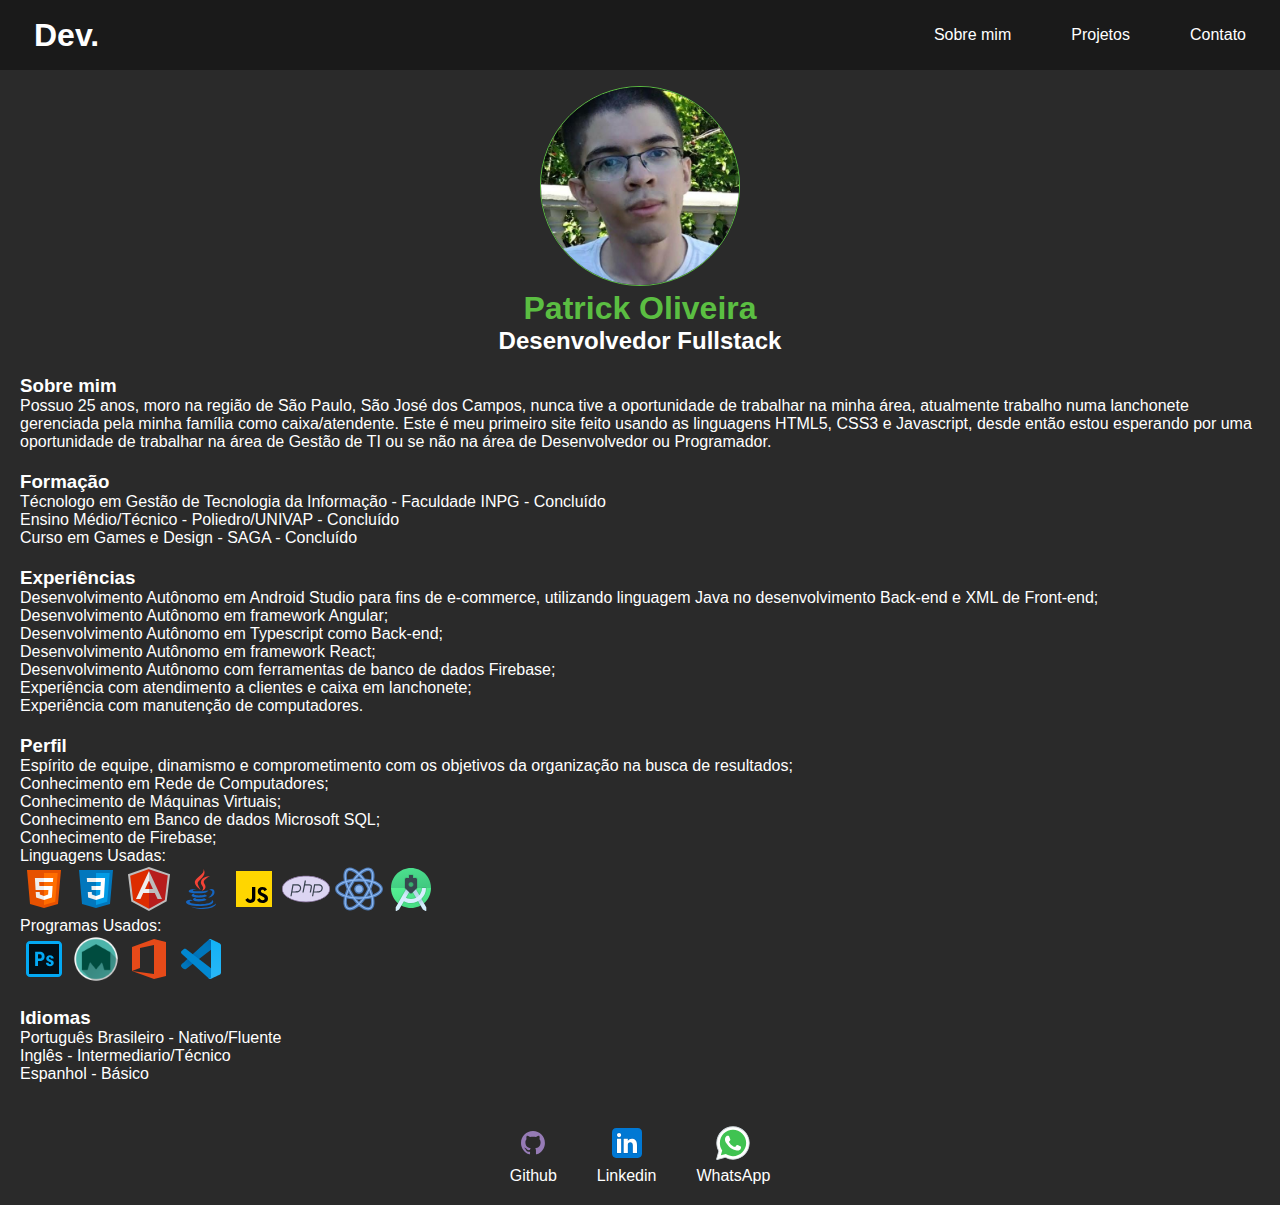
<file: index.html>
<!DOCTYPE html>
<html lang="pt-BR">
   <head>
      <meta charset="utf-8" />
      <meta
         id="viewport"
         name="viewport"
         content="width=device-width, initial-scale=1.0, user-scalable=no" />
      <meta http-equiv="X-UA-Compatible" content="IE-edge" />
      <meta
         property="og:url"
         content="https://patrickaoliveira.github.io/first-portfolio/index.html" />
      <meta
         property="og:image"
         content="https://patrickaoliveira.github.io/first-portfolio/assets/document-circle-icon.jpg" />
      <meta property="og:title" content="Patrick Portfolio" />
      <meta property="og:type" content="website" />
      <meta property="og:description" content="Meu primeiro website pessoal" />
      <meta property="og:locale" content="pt-BR" />
      <link rel="stylesheet" href="./style.css" />
      <link rel="icon" type="image/x-icon" href="assets/documento-32.png" />
      <title>Patrick Portfolio - Sobre mim</title>
   </head>
   <body>
      <!--Navegação da Página-->
      <nav class="navbar">
         <a href="#" class="logo">Dev.</a>
         <ul class="nav-menu" id="menu">
            <li class="nav-item">
               <a href="./index.html" class="nav-link">Sobre mim</a>
            </li>
            <li class="nav-item">
               <a href="./pages/project.html" class="nav-link">Projetos</a>
            </li>
            <li class="nav-item">
               <a href="./pages/contact.html" class="nav-link">Contato</a>
            </li>
         </ul>
         <div class="hamburguer">
            <span class="bar"></span>
            <span class="bar"></span>
            <span class="bar"></span>
         </div>
      </nav>
      <!--Cabeçalho da Página-->
      <header class="header">
         <div class="img-container">
            <img class="img-profile" src="assets/me.jpg" alt="foto de perfil" />
            <h1>Patrick Oliveira</h1>
            <h2>Desenvolvedor Fullstack</h2>
         </div>
      </header>
      <main>
         <section>
            <h3>Sobre mim</h3>
            <p>
               Possuo 25 anos, moro na região de São Paulo, São José dos Campos,
               nunca tive a oportunidade de trabalhar na minha área, atualmente
               trabalho numa lanchonete gerenciada pela
               minha família como caixa/atendente. Este é meu primeiro site
               feito usando as linguagens HTML5, CSS3 e Javascript, desde então
               estou esperando por uma oportunidade de trabalhar na área de
               Gestão de TI ou se não na área de Desenvolvedor ou Programador.
            </p>
         </section>
         <section>
            <h3>Formação</h3>
            <ul>
               <li>
                  Técnologo em Gestão de Tecnologia da Informação - Faculdade
                  INPG - Concluído
               </li>
               <li>Ensino Médio/Técnico - Poliedro/UNIVAP - Concluído</li>
               <li>Curso em Games e Design - SAGA - Concluído</li>
            </ul>
         </section>
         <section>
            <h3>Experiências</h3>
            <ul>
               <li>
                  Desenvolvimento Autônomo em Android Studio para fins de
                  e-commerce, utilizando linguagem Java no desenvolvimento
                  Back-end e XML de Front-end;
               </li>
               <li>Desenvolvimento Autônomo em framework Angular;</li>
               <li>Desenvolvimento Autônomo em Typescript como Back-end;</li>
               <li>Desenvolvimento Autônomo em framework React;</li>
               <li>
                  Desenvolvimento Autônomo com ferramentas de banco de dados
                  Firebase;
               </li>
               <li>
                  Experiência com atendimento a clientes e caixa em lanchonete;
               </li>
               <li>Experiência com manutenção de computadores.</li>
            </ul>
         </section>
         <section>
            <h3>Perfil</h3>
            <ul>
               <li>
                  Espírito de equipe, dinamismo e comprometimento com os
                  objetivos da organização na busca de resultados;
               </li>
               <li>Conhecimento em Rede de Computadores;</li>
               <li>Conhecimento de Máquinas Virtuais;</li>
               <li>Conhecimento em Banco de dados Microsoft SQL;</li>
               <li>Conhecimento de Firebase;</li>
            </ul>
            <dl>
               <dt>Linguagens Usadas:</dt>
               <dd>
                  <img src="assets/html5.svg" alt="HTML5" />
                  <img src="assets/css3.svg" alt="CSS3" />
                  <img src="assets/angular.svg" alt="Angular" />
                  <img src="assets/java.svg" alt="Java" />
                  <img src="assets/javascript.svg" alt="Javascript" />
                  <img src="assets/php.svg" alt="PHP" />
                  <img src="assets/reagir.svg" alt="React" />
                  <img src="assets/android-studio.svg" alt="Android Studio" />
               </dd>
               <dt>Programas Usados:</dt>
               <dd>
                  <img src="assets/adobe-photoshop.svg" alt="Photoshop" />
                  <img src="assets/maya.png" alt="Maya 2019" />
                  <img src="assets/office-365.svg" alt="Office 365" />
                  <img src="assets/visual-studio-code-2019.svg" alt="VsCode" />
               </dd>
            </dl>
         </section>
         <section>
            <h3>Idiomas</h3>
            <ul>
               <li>Português Brasileiro - Nativo/Fluente</li>
               <li>Inglês - Intermediario/Técnico</li>
               <li>Espanhol - Básico</li>
            </ul>
         </section>
      </main>
      <!--Rodapé da Página-->
      <footer>
         <a
            href="https://github.com/PatrickAOliveira"
            target="_blank"
            rel="noopener noreferrer">
            <img src="assets/github.svg" alt="github icon" />
            <p>Github</p>
         </a>
         <a
            href="https://www.linkedin.com/in/patrick-antonio-de-oliveira-6a163b162/"
            target="_blank"
            rel="noopener noreferrer">
            <img src="assets/linkedin.svg" alt="linkedin icon" />
            <p>Linkedin</p>
         </a>
         <a
            href="https://wa.me/5512991533076"
            target="_blank"
            rel="noopener noreferrer">
            <img src="assets/icons8-whatsapp.svg" alt="whatsapp icon" />
            <p>WhatsApp</p>
         </a>
      </footer>
      <script src="./scripts.js"></script>
   </body>
</html>
</file>
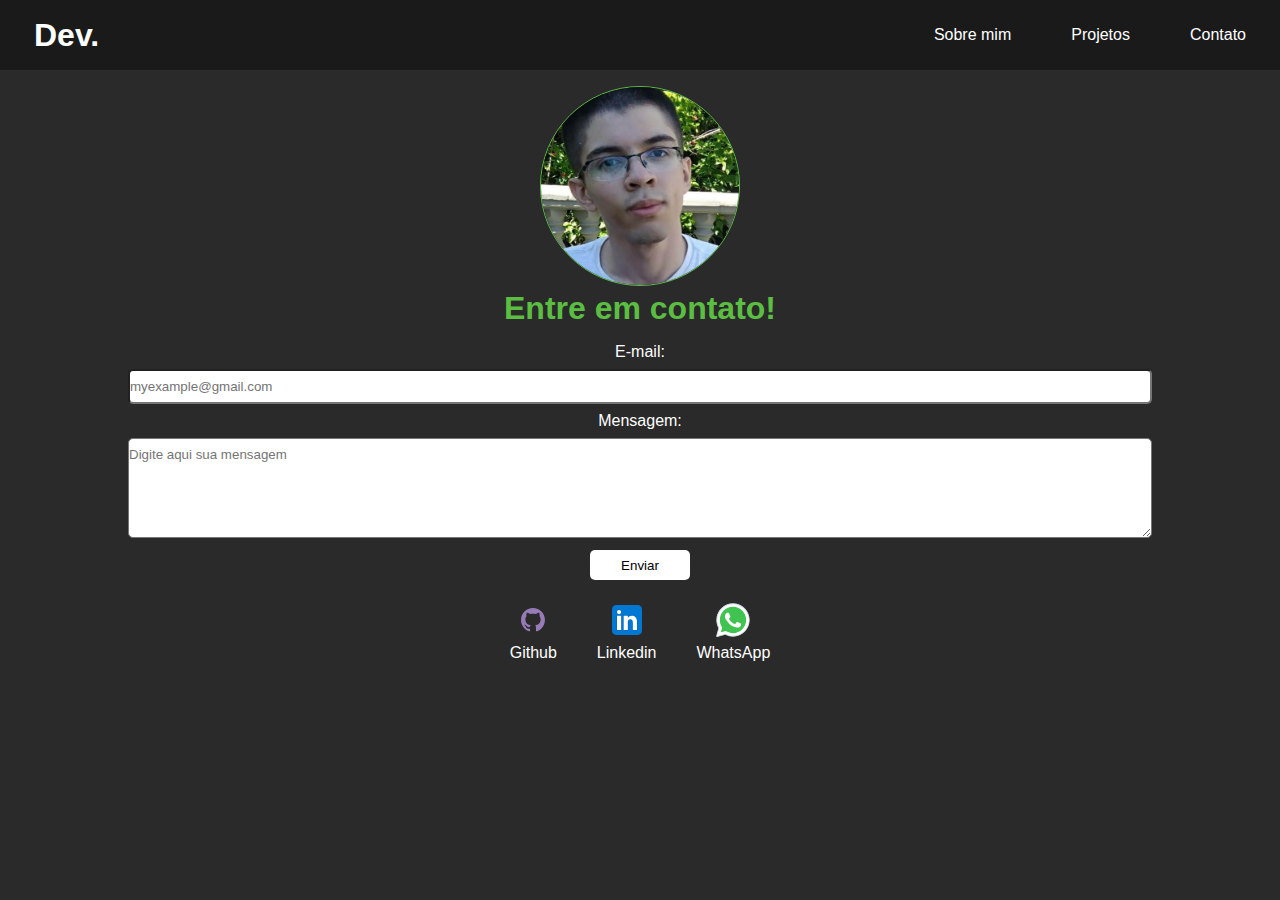
<file: pages/contact.html>
<!DOCTYPE html>
<html lang="pt-BR">
   <head>
      <meta charset="utf-8" />
      <meta
         id="viewport"
         name="viewport"
         content="width=device-width, initial-scale=1.0, user-scalable=no" />
      <meta http-equiv="X-UA-Compatible" content="IE-edge" />
      <meta
         property="og:url"
         content="https://patrickaoliveira.github.io/first-portfolio/index.html" />
      <meta property="og:title" content="Patrick Portfolio" />
      <meta
         property="og:image"
         content="https://patrickaoliveira.github.io/first-portfolio/assets/document-circle-icon.jpg" />
      <meta property="og:type" content="website" />
      <meta property="og:description" content="Meu primeiro website pessoal" />
      <meta property="og:locale" content="pt-BR" />
      <link rel="icon" type="image/x-icon" href="../assets/documento-32.png" />
      <link rel="stylesheet" href="../style.css" />
      <title>Patrick Portfolio - Contato</title>
   </head>
   <body>
      <nav class="navbar">
         <a href="#" class="logo">Dev.</a>
         <ul class="nav-menu">
            <li class="nav-item">
               <a href="../index.html" class="nav-link">Sobre mim</a>
            </li>
            <li class="nav-item">
               <a href="./project.html" class="nav-link">Projetos</a>
            </li>
            <li class="nav-item">
               <a href="contact.html" class="nav-link">Contato</a>
            </li>
         </ul>
         <div class="hamburguer">
            <span class="bar"></span>
            <span class="bar"></span>
            <span class="bar"></span>
         </div>
      </nav>
      <header class="header">
         <div class="img-container">
            <img
               class="img-profile"
               src="../assets/me.jpg"
               alt="foto de perfil" />
            <h1>Entre em contato!</h1>
         </div>
      </header>

      <form
         class="contact-form"
         action="https://formsubmit.co/patrickoli99@gmail.com"
         method="post">
         <div>
            <label for="email">E-mail:</label><br />
            <input
               type="email"
               id="email"
               name="email"
               placeholder="myexample@gmail.com"
               required />
         </div>
         <div>
            <label for="message">Mensagem:</label><br />
            <textarea
               name="message"
               id="message"
               placeholder="Digite aqui sua mensagem"
               required></textarea>
         </div>
         <button type="submit">Enviar</button>
         <input
            type="hidden"
            name="_next"
            value="https://patrickaoliveira.github.io/first-portfolio/pages/thanks.html" />
         <input type="hidden" name="_subject" value="New submission!" />
      </form>

      <footer>
         <a
            href="https://github.com/PatrickAOliveira"
            target="_blank"
            rel="noopener noreferrer">
            <img src="../assets/github.svg" alt="github icon" />
            <p>Github</p>
         </a>
         <a
            href="https://www.linkedin.com/in/patrick-antonio-de-oliveira-6a163b162/"
            target="_blank"
            rel="noopener noreferrer">
            <img src="../assets/linkedin.svg" alt="linkedin icon" />
            <p>Linkedin</p>
         </a>
         <a
            href="https://wa.me/5512991533076"
            target="_blank"
            rel="noopener noreferrer">
            <img src="../assets/icons8-whatsapp.svg" alt="whatsapp icon" />
            <p>WhatsApp</p>
         </a>
      </footer>
      <script src="../scripts.js" type="text/javascript"></script>
   </body>
</html>
</file>
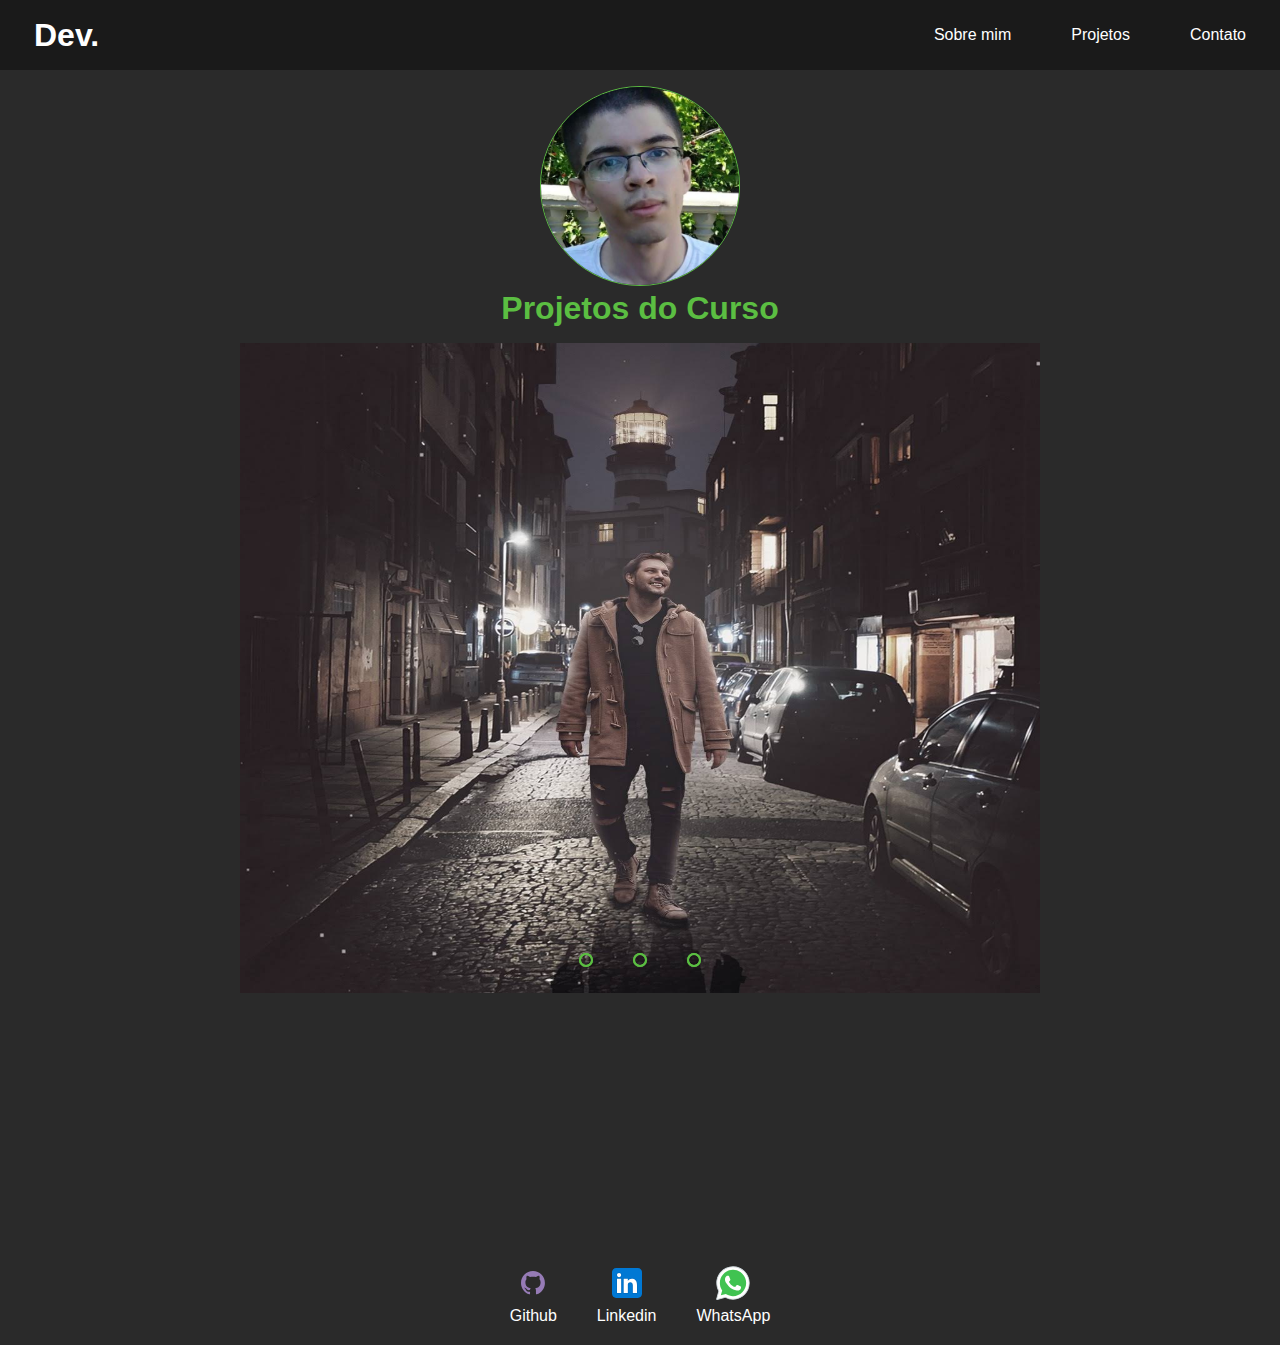
<file: pages/project.html>
<!DOCTYPE html>
<html lang="pt-BR">
   <head>
      <meta charset="utf-8" />
      <meta
         id="viewport"
         name="viewport"
         content="width=device-width, initial-scale=1.0, user-scalable=no" />
      <meta http-equiv="X-UA-Compatible" content="IE-edge" />
      <meta
         property="og:url"
         content="https://patrickaoliveira.github.io/first-portfolio/index.html" />
      <meta
         property="og:image"
         content="https://patrickaoliveira.github.io/first-portfolio/assets/document-circle-icon.jpg" />
      <meta property="og:title" content="Patrick Portfolio" />
      <meta property="og:type" content="website" />
      <meta property="og:description" content="Meu primeiro website pessoal" />
      <meta property="og:locale" content="pt-BR" />
      <link rel="icon" type="image/x-icon" href="../assets/documento-32.png" />
      <link rel="stylesheet" href="../style.css" />
      <script type="text/javascript">
         let count = 1;
         document.getElementById("radio1").checked = true;
         setInterval(function () {
            nextImage();
         }, 5000);
         function nextImage() {
            count++;
            if (count > 3) {
               count = 1;
            }
            document.getElementById("radio" + count).checked = true;
         }
      </script>
      <title>Patrick Portfolio - Projetos</title>
   </head>
   <body>
      <nav class="navbar">
         <a href="#" class="logo">Dev.</a>
         <ul class="nav-menu">
            <li class="nav-item">
               <a href="../index.html" class="nav-link">Sobre mim</a>
            </li>
            <li class="nav-item">
               <a href="./project.html" class="nav-link">Projetos</a>
            </li>
            <li class="nav-item">
               <a href="contact.html" class="nav-link">Contato</a>
            </li>
         </ul>
         <div class="hamburguer">
            <span class="bar"></span>
            <span class="bar"></span>
            <span class="bar"></span>
         </div>
      </nav>
      <!--Cabeçalho da Página-->
      <header class="header">
         <div class="img-container">
            <img
               class="img-profile"
               src="../assets/me.jpg"
               alt="foto de perfil" />
            <h1>Projetos do Curso</h1>
         </div>
      </header>
      <!--Slides para exibição dos Projetos-->
      <main>
         <div class="project-section">
            <div class="slider">
               <div class="slides">
                  <input type="radio" name="radio-btn" id="radio1" />
                  <input type="radio" name="radio-btn" id="radio2" />
                  <input type="radio" name="radio-btn" id="radio3" />
                  <!--Conteúdo dos Slides-->
                  <div class="slide first">
                     <img
                        src="../assets/IMG-20200324-WA0001.jpg"
                        alt="Imagem 1"
                        title="Edição de Imagem em Photoshop" />
                  </div>
                  <div class="slide">
                     <img
                        src="../assets/IMG-20210503-WA0002.jpg"
                        alt="Imagem 2"
                        title="Maquete de Ponte" />
                  </div>
                  <div class="slide">
                     <video autoplay loop muted title="Edição AfterEffects">
                        <source
                           src="../assets/VID-20210126-WA0018.mp4"
                           type="video/mp4" />
                     </video>
                  </div>
                  <!--Navigação Automática dos Slides-->
                  <div class="navigation-auto">
                     <div class="auto-btn1"></div>
                     <div class="auto-btn2"></div>
                     <div class="auto-btn3"></div>
                  </div>
               </div>
               <!--Navigação Manual dos Slides-->
               <div class="navigation-manual">
                  <label for="radio1" class="manual-btn"></label>
                  <label for="radio2" class="manual-btn"></label>
                  <label for="radio3" class="manual-btn"></label>
               </div>
            </div>
         </div>
      </main>
      <!--Rodapé da Página-->
      <footer>
         <a
            href="https://github.com/PatrickAOliveira"
            target="_blank"
            rel="noopener noreferrer">
            <img src="../assets/github.svg" alt="github icon" />
            <p>Github</p>
         </a>
         <a
            href="https://www.linkedin.com/in/patrick-antonio-de-oliveira-6a163b162/"
            target="_blank"
            rel="noopener noreferrer">
            <img src="../assets/linkedin.svg" alt="linkedin icon" />
            <p>Linkedin</p>
         </a>
         <a
            href="https://wa.me/5512991533076"
            target="_blank"
            rel="noopener noreferrer">
            <img src="../assets/icons8-whatsapp.svg" alt="whatsapp icon" />
            <p>WhatsApp</p>
         </a>
      </footer>
      <script src="../scripts.js"></script>
   </body>
</html>
</file>
<file: style.css>
:root {
   --bg-body: #2a2a2a;
   --bg-navbar: #1a1a1a;
   --font-color: #ffffff;
   --img-width: 200px;
   --img-height: 200px;
   --img-border-color: #5bbe42;
   --img-slide-height: 650px;
   --img-slide-width: 800px;
   --btn-padding: 5px;
   --btn-radius: 10px;
   --nav-auto-top: 610px;
}
* {
   margin: 0;
   padding: 0;
   box-sizing: border-box;
   font-family: "Lucida Sans", "Lucida Sans Regular", "Lucida Grande",
      "Lucida Sans Unicode", Geneva, Verdana, sans-serif;
}
body {
   background-color: var(--bg-body);
   color: var(--font-color);
}
.logo {
   font-size: 2rem;
   font-weight: bold;
   cursor: default;
}
a {
   text-decoration: none;
   color: var(--font-color);
}
.img-profile {
   width: var(--img-width);
   height: var(--img-height);
   border-radius: 50%;
   border: 1px solid var(--img-border-color);
}
h1 {
   color: var(--img-border-color);
}
.img-container {
   text-align: center;
   margin: 16px 0;
}
.navbar {
   background-color: var(--bg-navbar);
   display: flex;
   align-items: center;
   list-style-type: none;
   justify-content: space-between;
   padding: 0 34px;
   min-height: 70px;
}
.nav-menu {
   display: flex;
   align-items: center;
   gap: 60px;
   list-style-type: none;
}
.nav-link {
   transition: 0.5s ease;
   cursor: pointer;
}
.nav-link:hover {
   color: var(--img-border-color);
}
.hamburguer {
   display: none;
   cursor: pointer;
}
.bar {
   display: block;
   width: 28px;
   height: 3px;
   border-radius: 2px;
   margin: 5px auto;
   background-color: var(--font-color);
   transition: all 0.3s ease-in-out;
}
section {
   margin: 20px;
}
section ul {
   list-style-type: none;
}
footer {
   display: flex;
   justify-content: center;
}
footer img {
   width: 40px;
   height: 40px;
}
footer a {
   margin: 20px;
   text-align: center;
}
footer a:hover {
   color: var(--img-border-color);
   transition: 0.5s ease;
}
dd img {
   width: 48px;
   height: 48px;
}
button {
   color: black;
   background-color: var(--font-color);
   border: none;
   width: 100px;
   height: 30px;
   border-radius: 5px;
}
button:hover {
   cursor: pointer;
}
.contact-form {
   justify-content: center;
   text-align: center;
}
.contact-form input {
   width: 80%;
   padding: 8px 0;
   margin: 8px 0;
   border-radius: 5px;
}
.contact-form textarea {
   height: 100px;
   width: 80%;
   padding: 8px 0;
   margin: 8px 0;
   border-radius: 5px;
}
.project-section {
   width: 100%;
   height: 100vh;
   display: flex;
   justify-content: center;
   text-align: center;
}
.slider {
   margin: 0 auto;
   width: var(--img-slide-width);
   height: 900px;
   overflow: hidden;
}
.slides {
   width: 400%;
   height: var(--img-slide-height);
   display: flex;
}
.slides input {
   display: none;
}
.slide {
   width: 25%;
   position: relative;
   transition: 2s;
}
.slide img {
   width: var(--img-slide-width);
   height: var(--img-slide-height);
}
.slide video {
   width: var(--img-slide-width);
   height: var(--img-slide-height);
}
.navigation-manual {
   position: absolute;
   width: var(--img-slide-width);
   margin-top: -40px;
   display: flex;
   justify-content: center;
}
.navigation-auto div:not(:last-child) {
   margin-right: 40px;
}
.manual-btn {
   border: 2px solid var(--img-border-color);
   padding: var(--btn-padding);
   border-radius: var(--btn-radius);
   cursor: pointer;
   transition: 1s;
}
.manual-btn:not(:last-child) {
   margin-right: 40px;
}
.manual-btn:hover {
   background-color: var(--img-border-color);
}
#radio1:checked ~ .nav-auto .auto-btn1 {
   background-color: var(--img-border-color);
}
#radio2:checked ~ .nav-auto .auto-btn2 {
   background-color: var(--img-border-color);
}
#radio3:checked ~ .nav-auto .auto-btn3 {
   background-color: var(--img-border-color);
}
#radio1:checked ~ .first {
   margin-left: 0;
}
#radio2:checked ~ .first {
   margin-left: -25%;
}
#radio3:checked ~ .first {
   margin-left: -50%;
}
.navigation-auto div {
   border: 2px solid var(--img-border-color);
   padding: var(--btn-padding);
   border-radius: var(--btn-radius);
   cursor: pointer;
   transition: 1s;
}
.navigation-auto {
   position: absolute;
   width: var(--img-slide-width);
   display: flex;
   justify-content: center;
   margin-top: var(--nav-auto-top);
}
@media (max-width: 768px) {
   :root {
      --img-width: 120px;
      --img-height: 120px;
      --img-slide-width: 600px;
      --img-slide-height: 450px;
      --nav-auto-top: 410px;
   }
   h1 {
      font-size: 25px;
   }
   h2 {
      font-size: 20px;
   }
   .hamburguer {
      display: block;
   }
   .hamburguer.active .bar:nth-child(2) {
      opacity: 0;
   }
   .hamburguer.active .bar:nth-child(1) {
      transform: translateY(8px) rotate(45deg);
   }
   .hamburguer.active .bar:nth-child(3) {
      transform: translateY(-8px) rotate(-45deg);
   }
   .nav-menu {
      position: fixed;
      left: -100%;
      top: 70px;
      gap: 0;
      border-radius: 0 0 20px 20px;
      background-color: var(--bg-navbar);
      text-align: center;
      flex-direction: column;
      width: 100%;
      transition: 0.3s;
   }
   .nav-item {
      margin: 16px 0;
   }
   .nav-menu.active {
      left: 0;
   }
   .header {
      margin-top: 20px;
      transition: 0.3s;
   }
   .header.active {
      transition: 0.3s;
      margin-top: 180px;
   }
}
@media (max-width: 425px) {
   :root {
      --img-slide-width: 385px;
      --img-slide-height: 400px;
      --nav-auto-top: 360px;
   }
}
</file>
